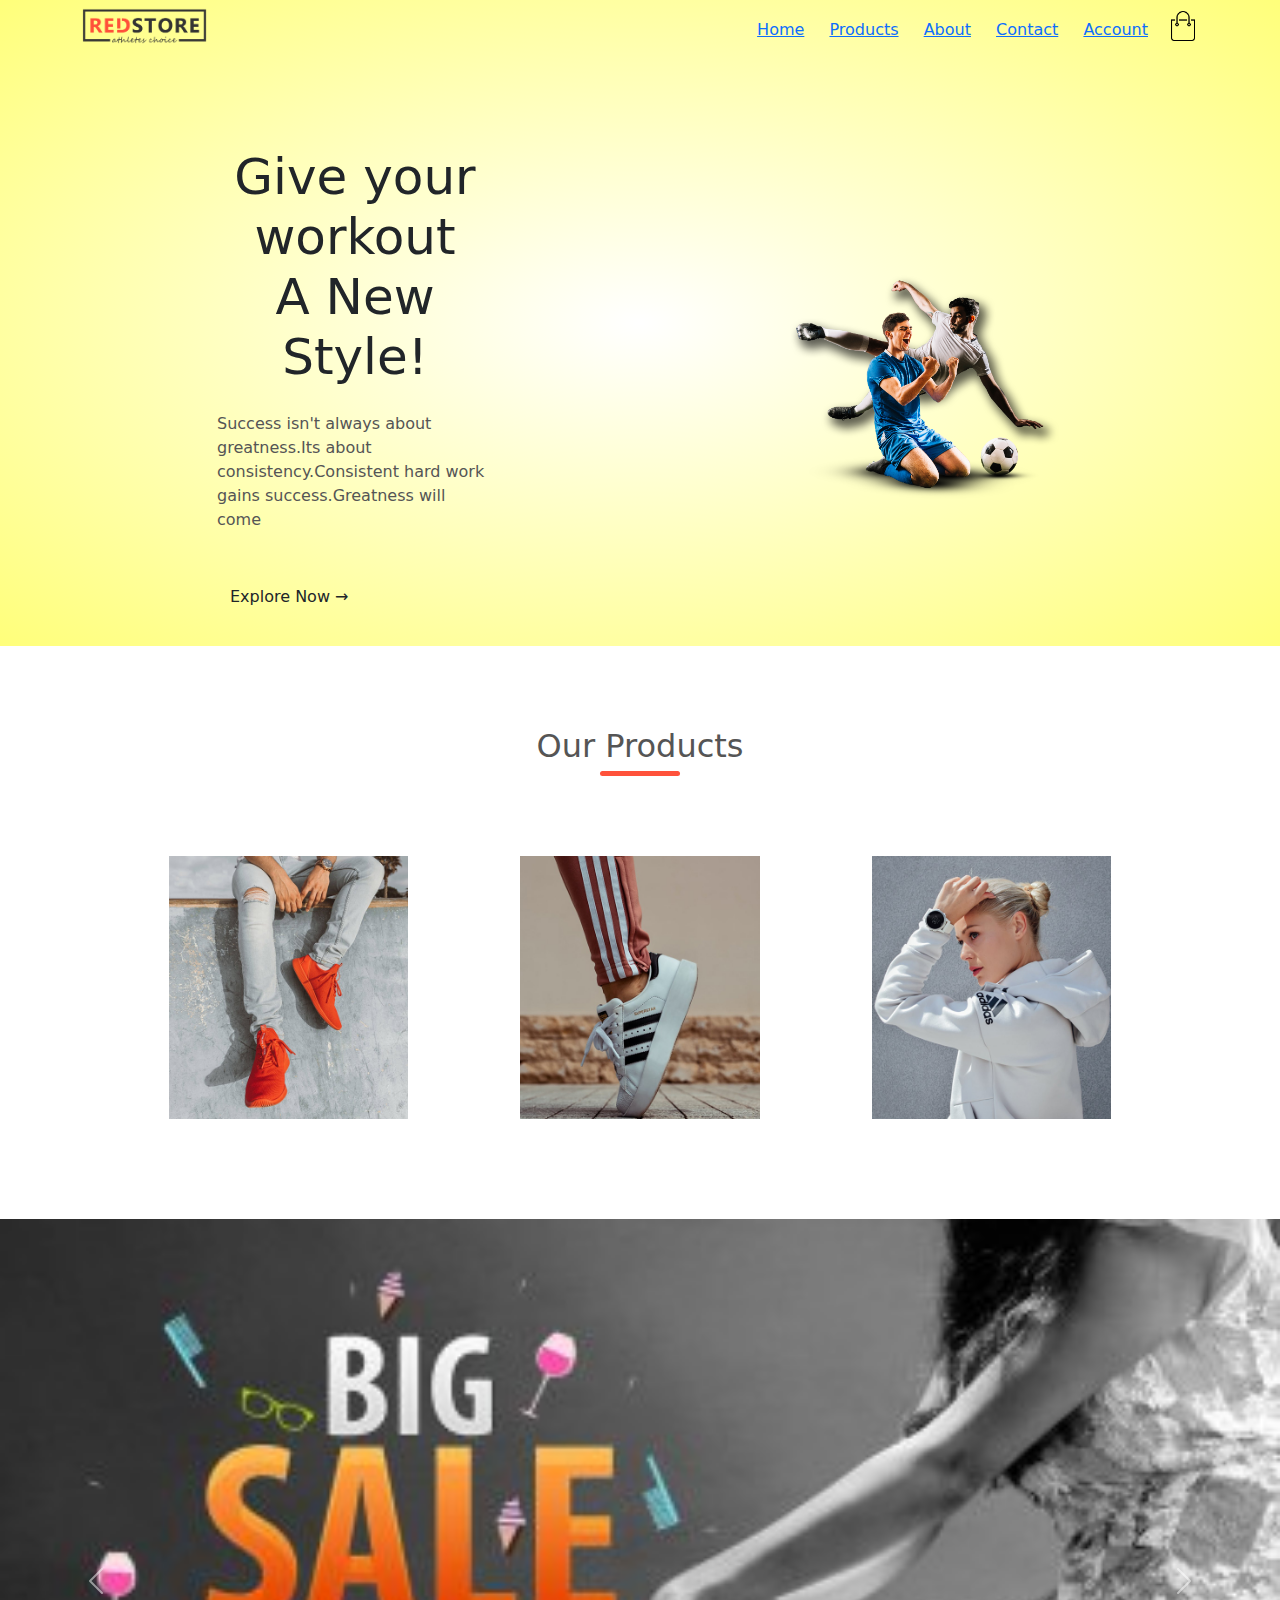
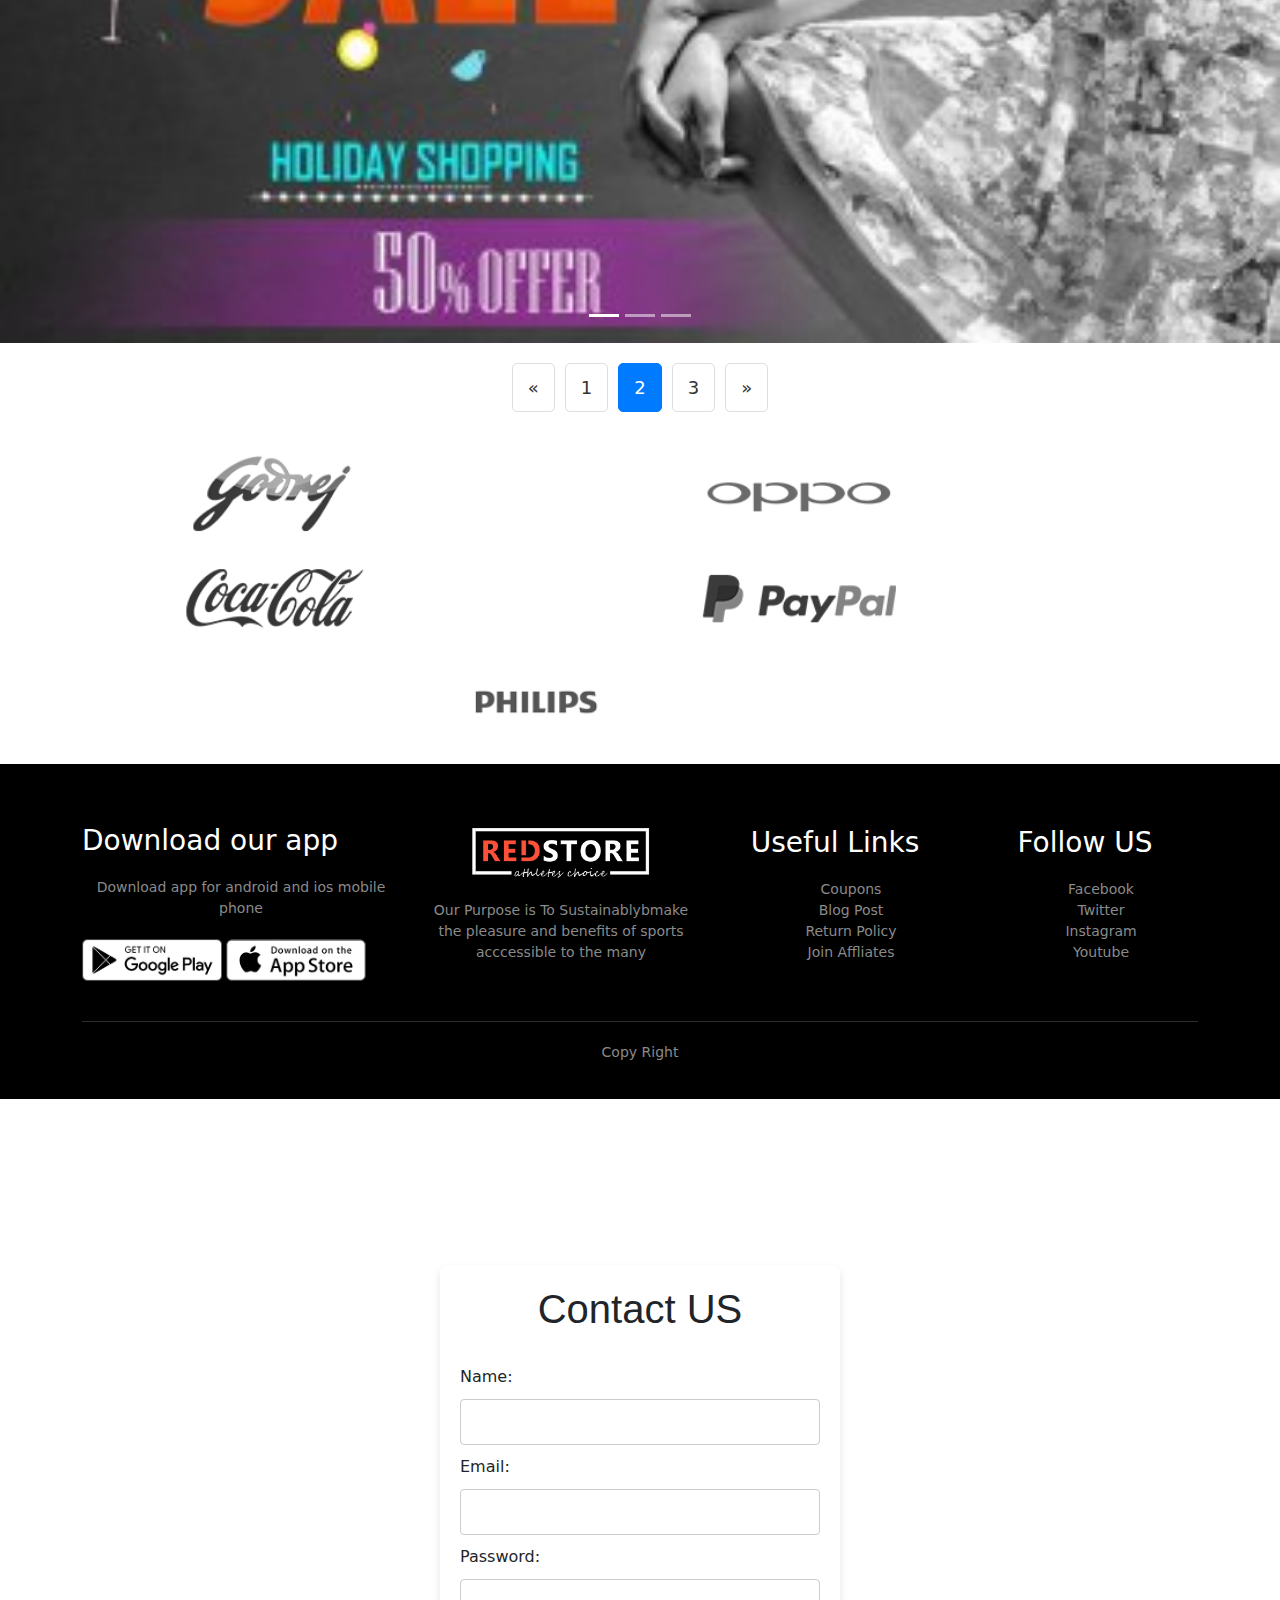
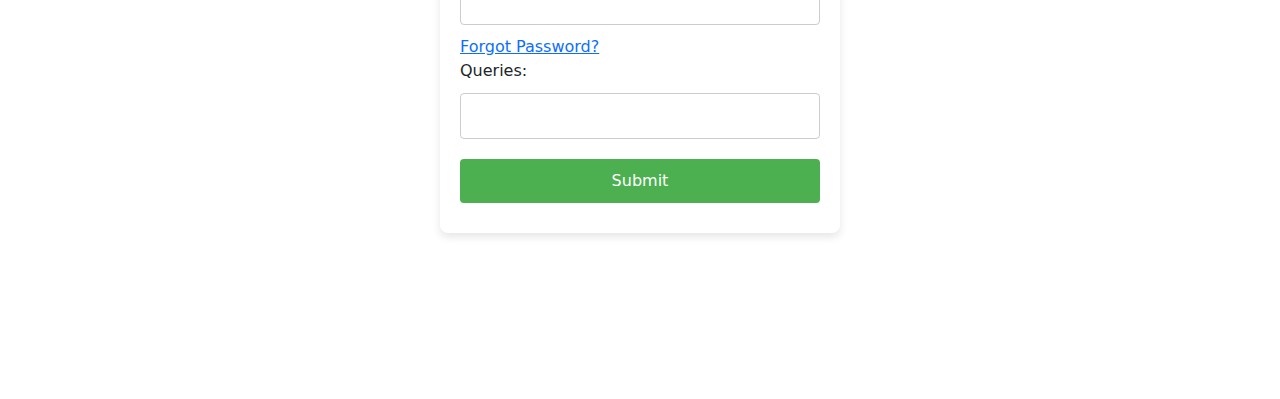
<file: index.html>
<html lang="en">
    <head>
        <meta charset="UTF-8">
        <meta name="viewport" content="width=device-width,initial-scale=1.0">
        <title>RedStore |Ecommerce Website Design</title>
        <link rel="stylesheet" href="style.css">
        <link href="https://fonts.googleapis.com/css2?family=Poppins:wght@300;400;500;600;700&display=swap" rel="stylesheet">
        <link rel="stylesheet" href="https://stackpath.bootstrapcdn.com/font-awesome/4.7.0/css/font-awesome.min.css">
        <!-- Bootstrap CSS -->
<link href="https://cdn.jsdelivr.net/npm/bootstrap@5.3.0-alpha1/dist/css/bootstrap.min.css" rel="stylesheet">

<!-- Bootstrap JS (for functionality) -->
<script src="https://cdn.jsdelivr.net/npm/bootstrap@5.3.0-alpha1/dist/js/bootstrap.bundle.min.js"></script>

    </head>
    <body>
        <div class="header">  
            <div class="container">
                 <div class="navbar">
                   <div class="logo">
                    <img src="images/logo.png" width="125">
            </div>
            <nav>
                <ul id="MenuItems">
                    <li><a href="">Home</a></li>
                    <li><a href="product.html">Products</a></li>
                    <li><a href="">About</a></li>
                    <li><a href="">Contact</a></li>
                    <li><a href="account.html">Account</a></li>
                 </ul>
            </nav>
            <img src="images/cart.png" width="30px" height="30px">
            <img src="images/menu.png" class="menu-icon" onclick="menutoggle()">

        </div>
       
        <div class="row">
            <div class="col-2">
                <h1>Give your workout<br> A New Style!</h1>
                <p>Success isn't always about greatness.Its about consistency.Consistent hard work gains success.Greatness will come </p>
                <a href=""class="btn">Explore Now  &#8594;</a>
            </div>
            <div class="col-2">
                <img src="images/image1.png" alt="">

            </div>
        </div>
        </div></div>
    <div class="categories">
        <div class="small-container">
            <h2 class="title">Our Products</h2>
            <div class="row">
            <div class="col-3">
                <img src="images/category-1.jpg">
            </div>
            <div class="col-3">
                <img src="images/category-2.jpg">
            </div>
            <div class="col-3">
                <img src="images/category-3.jpg">
            </div>
        </div></div>
        
    </div>
    <div id="carouselExampleIndicators" class="carousel slide" data-bs-ride="carousel">
        <div class="carousel-indicators">
          <button type="button" data-bs-target="#carouselExampleIndicators" data-bs-slide-to="0" class="active" aria-current="true" aria-label="Slide 1"></button>
          <button type="button" data-bs-target="#carouselExampleIndicators" data-bs-slide-to="1" aria-label="Slide 2"></button>
          <button type="button" data-bs-target="#carouselExampleIndicators" data-bs-slide-to="2" aria-label="Slide 3"></button>
        </div>
        <div class="carousel-inner">
          <div class="carousel-item active">
            <img src="images/carousel1.jpg" class="d-block w-100" alt="...">
          </div>
          <div class="carousel-item">
            <img src="images/carousel2.jpg" class="d-block w-100" alt="...">
          </div>
          <div class="carousel-item">
            <img src="images/carousel3.jpg" class="d-block w-100" alt="...">
          </div>
        </div>
        <button class="carousel-control-prev" type="button" data-bs-target="#carouselExampleIndicators" data-bs-slide="prev">
          <span class="carousel-control-prev-icon" aria-hidden="true"></span>
          <span class="visually-hidden">Previous</span>
        </button>
        <button class="carousel-control-next" type="button" data-bs-target="#carouselExampleIndicators" data-bs-slide="next">
          <span class="carousel-control-next-icon" aria-hidden="true"></span>
          <span class="visually-hidden">Next</span>
        </button>
      </div>
      
    <div class="pagination">
        <a href="">&laquo;</a>
        <a href="feature.html">1</a>
        <a class="active" href="latest.html">2</a>
        <a href="exclusive.html">3</a>
        
        <a href="#">&raquo;</a>
      </div>
      
        <!-------featured products----->
        
             <!----------------Latest products----------->
             
            <!------Exclusive products -->
           
        
        <!--brands-->
       
            <div class="brands">
                <div class="small-container">
                    <div class="row">
                        <div class="col-5">
                            <img src="images/logo-godrej.png">
                        </div>
                        <div class="col-5">
                            <img src="images/logo-oppo.png">
                        </div>
                        <div class="col-5">
                            <img src="images/logo-coca-cola.png">
                        </div>
                        <div class="col-5">
                            <img src="images/logo-paypal.png">
                        </div>
                        <div class="col-5">
                            <img src="images/logo-philips.png">
                        </div>
                    </div>
                </div>
            </div>


      <!----footer -->
      <div class="footer">
        <div class="container">
            <div class="row">
                <div class="footer-col-1">
                    <h3>Download our app</h3>
                    <p>  Download app for android and ios mobile phone</p>
                    <div class="app-logo">
                        <img src="images/play-store.png">
                        <img src="images/app-store.png">
                    </div>
                </div>
                <div class="footer-col-2">
                    <img src="images/logo-white.png">
                    <p>Our Purpose is To Sustainablybmake the pleasure and benefits of sports acccessible to the many</p>
                </div>
                <div class="footer-col-3">
                    <h3>Useful Links</h3>
                    <ul>
                        <li>Coupons</li>
                        <li>Blog Post</li>
                        <li>Return Policy</li>
                        <li>Join Affliates</li></ul></div>
                    
                <div class="footer-col-4">
                    <h3>Follow US</h3>
                    <ul>
                        <li>Facebook</li>
                        <li>Twitter</li>
                        <li>Instagram</li>
                        <li>Youtube
                    </li>
                    </ul>
                </div>
                </div>
                <hr><p class="Copy Right"> Copy Right </p>
                </div>
                </div>
<!---js for toggle menu-->


<div class=" form-container">
    <form id="contactForm">

    <fieldset>
      <h1
        style="
          font-family: 'Trebuchet MS', 'Lucida Sans Unicode', 'Lucida Grande',
            'Lucida Sans', Arial, sans-serif;
        "
      >
        Contact US
      </h1>
       <br /> 
       Name:
       <input type="text" id="name" name="name" required/>
 
       Email:
       <input type="email" id="email" name="email" required/>
 
       Password:
       <input type="password" id="password" name="password" required/>
 
       <a href="https://myaccount.google.com/intro/security">Forgot Password?</a><br />
 
       Queries:
       <input type="text" id="queries" name="queries" required/>
 
       <input type="submit" value="Submit" class="login" />
    </fieldset>
    </form>
</div>
  <script>
    document.getElementById('contactForm').addEventListener('submit', function(event) {
      event.preventDefault(); // Prevent the form from submitting the traditional way
      
      // Get the form data
      const name = document.getElementById('name').value;
      const email = document.getElementById('email').value;
      const password = document.getElementById('password').value;
      const queries = document.getElementById('queries').value;

      // You can send the data to a server using AJAX, or just display it for now
      console.log("Name:", name);
      console.log("Email:", email);
      console.log("Password:", password);
      console.log("Queries:", queries);

      // Example: Show an alert (you can replace this with AJAX request)
      alert("Form Submitted Successfully! Name: " + name + ", Email: " + email);
      
      // Optionally, you can clear the form
      this.reset();
    });
  </script>
  <script>
    var MenuItems = document.getElementById("MenuItems");
    MenuItems.style.maxHeight="0px";
    function menutoggle(){
        if(MenuItems.style.maxHeight=="0px")
        {
            MenuItems.style.maxHeight="200px"
        }
        else{
            MenuItems.style.maxHeight="0px";

        }
    }

</script>


    </body>
    </html>
</file>
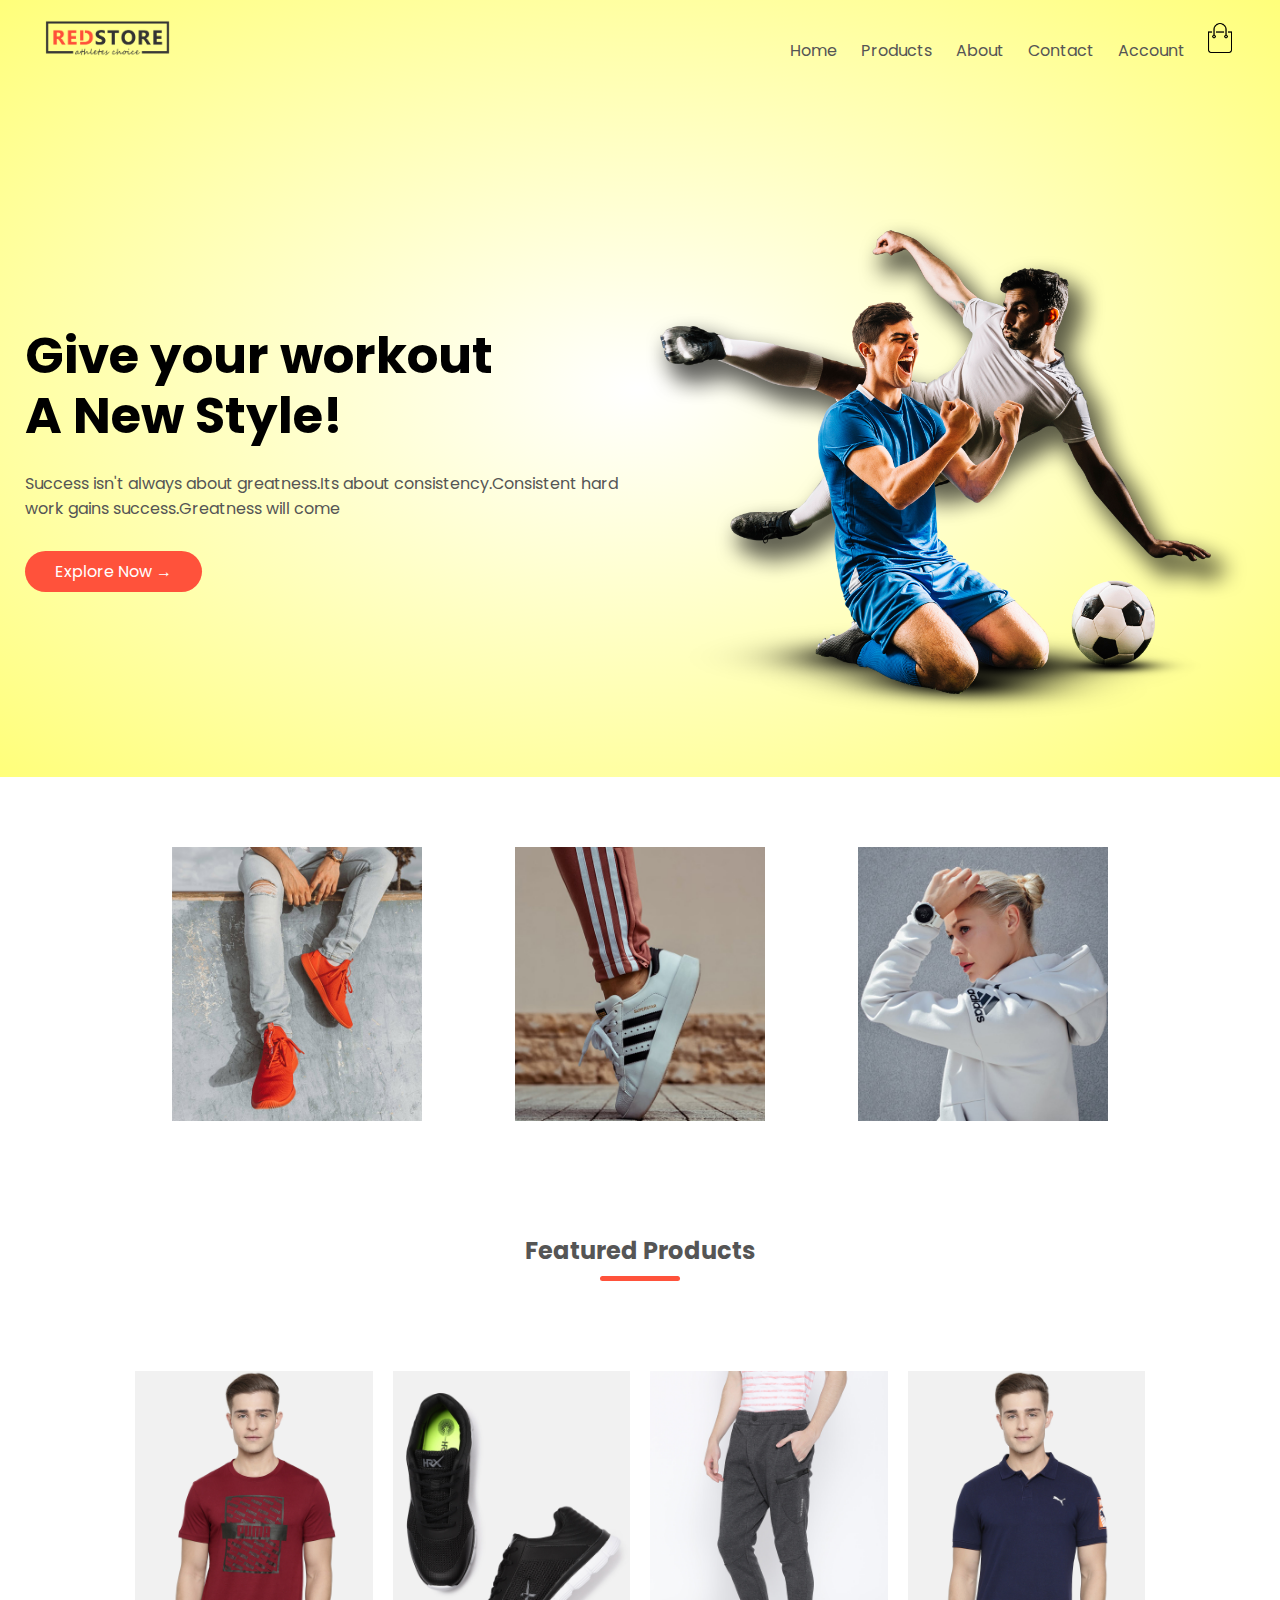
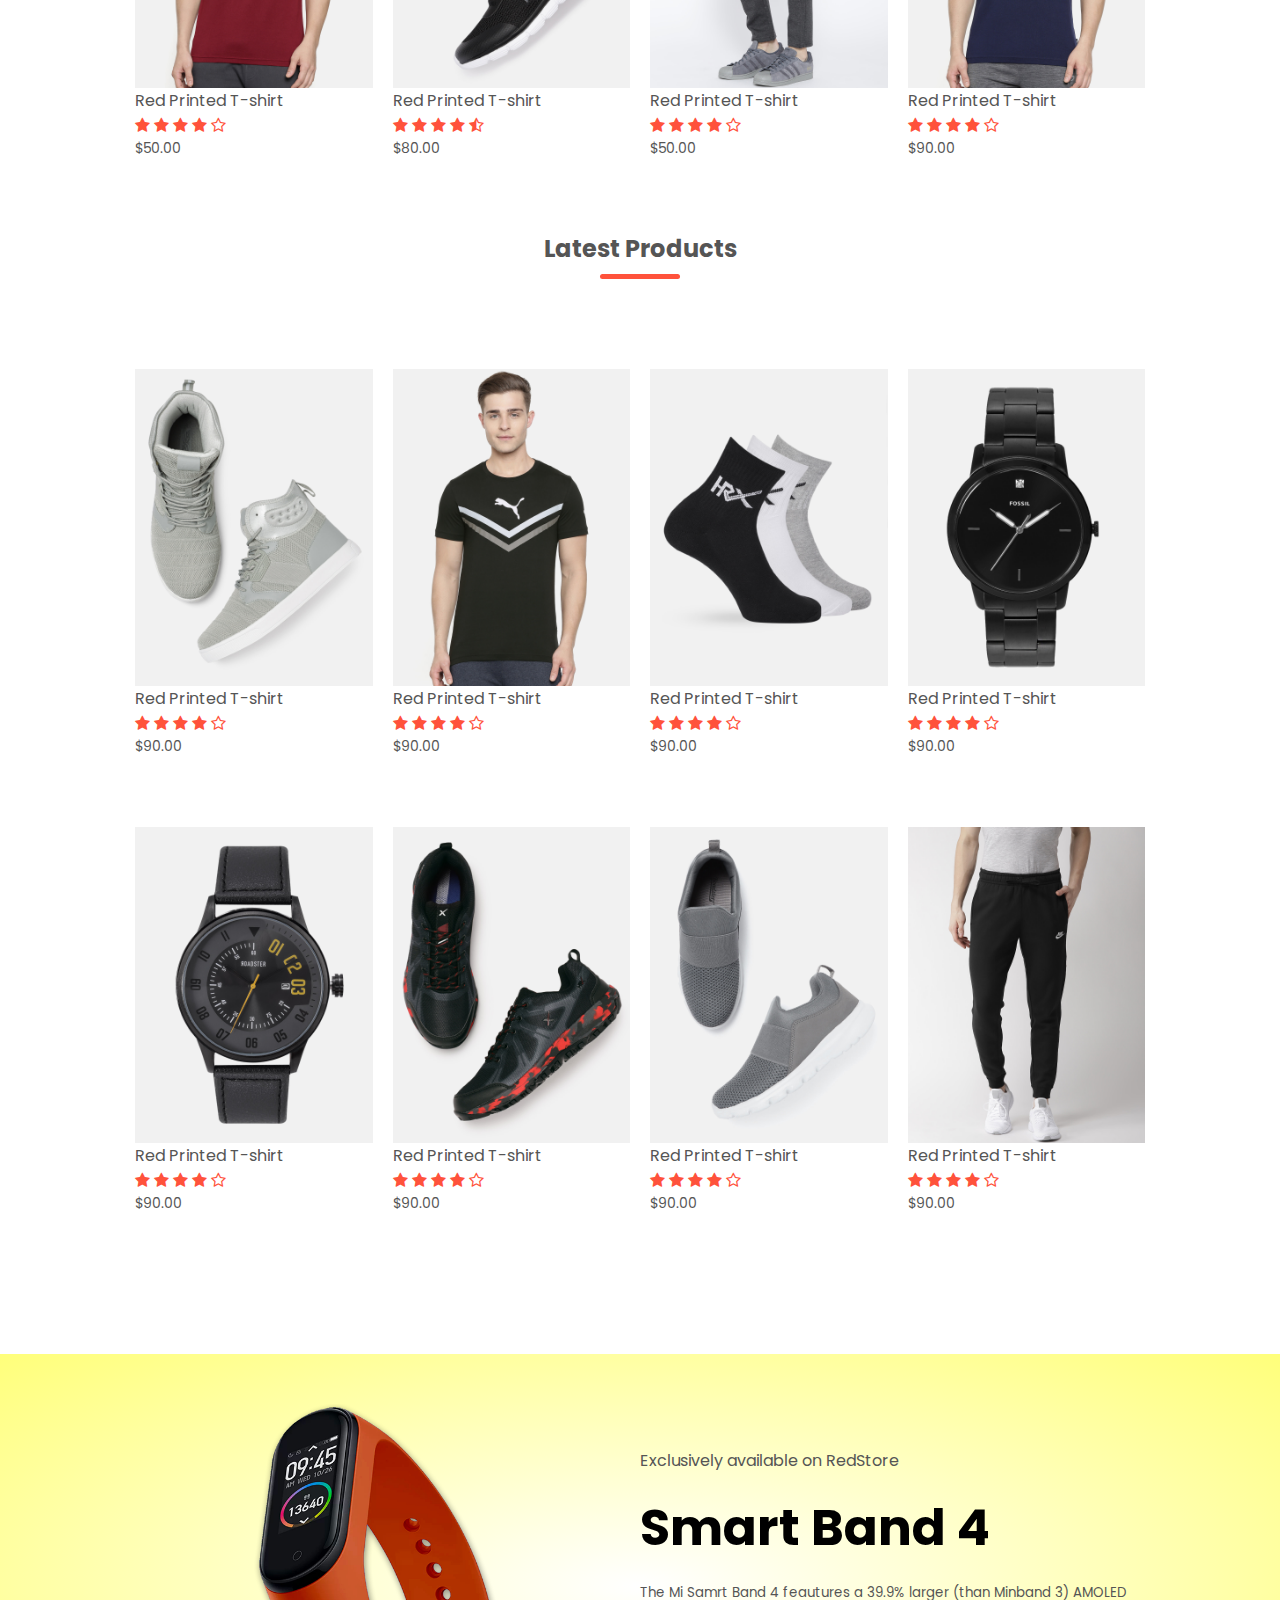
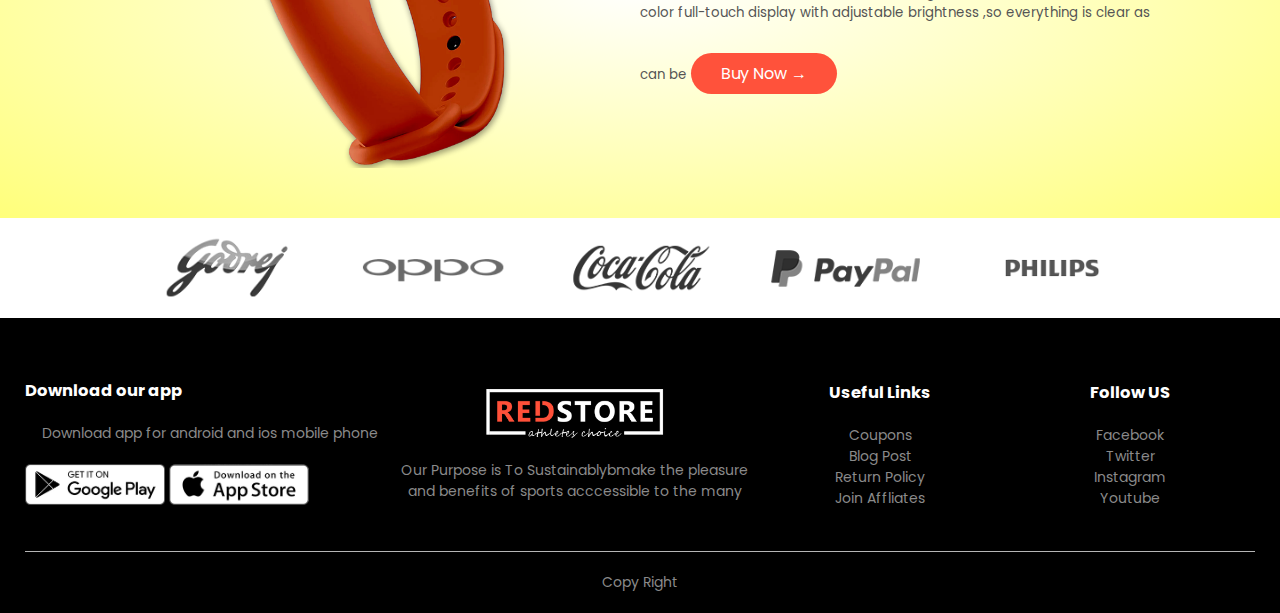
<file: tasks/index.html>
<html lang="en">
    <head>
        <meta charset="UTF-8">
        <meta name="viewport" content="width=device-width,initial-scale=1.0">
        <title>RedStore |Ecommerce Website Design</title>
        <link rel="stylesheet" href="style.css">
        <link href="https://fonts.googleapis.com/css2?family=Poppins:wght@300;400;500;600;700&display=swap" rel="stylesheet">
        <link rel="stylesheet" href="https://stackpath.bootstrapcdn.com/font-awesome/4.7.0/css/font-awesome.min.css">
    </head>
    <body>
        <div class="header">  
            <div class="container">
                 <div class="navbar">
                   <div class="logo">
                    <img src="./RedStore_Img/images/logo.png" width="125">
            </div>
            <nav>
                <ul id="MenuItems">
                    <li><a href="">Home</a></li>
                    <li><a href="">Products</a></li>
                    <li><a href="">About</a></li>
                    <li><a href="">Contact</a></li>
                    <li><a href="">Account</a></li>
                 </ul>
            </nav>
            <img src="./RedStore_Img/images/cart.png" width="30px" height="30px">
            <img src="./RedStore_Img/images/menu.png" class="menu-icon" onclick="menutoggle()">

        </div>
        <div class="row">
            <div class="col-2">
                <h1>Give your workout<br> A New Style!</h1>
                <p>Success isn't always about greatness.Its about consistency.Consistent hard work gains success.Greatness will come </p>
                <a href=""class="btn">Explore Now  &#8594;</a>
            </div>
            <div class="col-2">
                <img src="./RedStore_Img/images/image1.png" alt="">

            </div>
        </div>
        </div></div>
    <!-------featured categories----->
    <div class="categories">
        <div class="small-container">
            <div class="row">
            <div class="col-3">
                <img src="./RedStore_Img/images/category-1.jpg">
            </div>
            <div class="col-3">
                <img src="./RedStore_Img/images/category-2.jpg">
            </div>
            <div class="col-3">
                <img src="./RedStore_Img/images/category-3.jpg">
            </div>
        </div></div>
        
    </div>
        <!-------featured products----->
        <div class="small-container">
        <h2 class="title"> Featured Products</h2>
        <div class="row">
            <div class="col-4">
                <img src="./RedStore_Img/images/product-1.jpg">
                <h4>Red Printed T-shirt</h4>
                <div class="rating">
                    <i class="fa fa-star" aria-hidden="true"></i>
                    <i class="fa fa-star" aria-hidden="true"></i>
                    <i class="fa fa-star" aria-hidden="true"></i>
                    <i class="fa fa-star" aria-hidden="true"></i>
                    <i class="fa fa-star-o" aria-hidden="true"></i>
                </div>
                <p> $50.00</p>
             </div>
             <div class="col-4">
                <img src="./RedStore_Img/images/product-2.jpg">
                <h4>Red Printed T-shirt</h4>
                <div class="rating">
                    <i class="fa fa-star" aria-hidden="true"></i>
                    <i class="fa fa-star" aria-hidden="true"></i>
                    <i class="fa fa-star" aria-hidden="true"></i>
                    <i class="fa fa-star" aria-hidden="true"></i>
                    <i class="fa fa-star-half-o" aria-hidden="true"></i>
                </div>
                <p> $80.00</p>
             </div>
             <div class="col-4">
                <img src="./RedStore_Img/images/product-3.jpg">
                <h4>Red Printed T-shirt</h4>
                <div class="rating">
                    <i class="fa fa-star" aria-hidden="true"></i>
                    <i class="fa fa-star" aria-hidden="true"></i>
                    <i class="fa fa-star" aria-hidden="true"></i>
                    <i class="fa fa-star" aria-hidden="true"></i>
                    <i class="fa fa-star-o" aria-hidden="true"></i>
                </div>
                <p> $50.00</p>
             </div>
             <div class="col-4">
                <img src="./RedStore_Img/images/product-4.jpg">
                <h4>Red Printed T-shirt</h4>
                <div class="rating">
                    <i class="fa fa-star" aria-hidden="true"></i>
                    <i class="fa fa-star" aria-hidden="true"></i>
                    <i class="fa fa-star" aria-hidden="true"></i>
                    <i class="fa fa-star" aria-hidden="true"></i>
                    <i class="fa fa-star-o" aria-hidden="true"></i>
                </div>
                <p> $90.00</p>
             </div></div>
             <!----------------Latest products----------->
             <h2 class="title">Latest Products</h2>
             <div class="row">

             <div class="col-4">
                <img src="./RedStore_Img/images/product-5.jpg">
                <h4>Red Printed T-shirt</h4>
                <div class="rating">
                    <i class="fa fa-star" aria-hidden="true"></i>
                    <i class="fa fa-star" aria-hidden="true"></i>
                    <i class="fa fa-star" aria-hidden="true"></i>
                    <i class="fa fa-star" aria-hidden="true"></i>
                    <i class="fa fa-star-o" aria-hidden="true"></i>
                </div>
                <p> $90.00</p>
             </div>
             <div class="col-4">
                <img src="./RedStore_Img/images/product-6.jpg">
                <h4>Red Printed T-shirt</h4>
                <div class="rating">
                    <i class="fa fa-star" aria-hidden="true"></i>
                    <i class="fa fa-star" aria-hidden="true"></i>
                    <i class="fa fa-star" aria-hidden="true"></i>
                    <i class="fa fa-star" aria-hidden="true"></i>
                    <i class="fa fa-star-o" aria-hidden="true"></i>
                </div>
                <p> $90.00</p>
             </div>
             <div class="col-4">
                <img src="./RedStore_Img/images/product-7.jpg">
                <h4>Red Printed T-shirt</h4>
                <div class="rating">
                    <i class="fa fa-star" aria-hidden="true"></i>
                    <i class="fa fa-star" aria-hidden="true"></i>
                    <i class="fa fa-star" aria-hidden="true"></i>
                    <i class="fa fa-star" aria-hidden="true"></i>
                    <i class="fa fa-star-o" aria-hidden="true"></i>
                </div>
                <p> $90.00</p>
             </div>
             <div class="col-4">
                <img src="./RedStore_Img/images/product-8.jpg">
                <h4>Red Printed T-shirt</h4>
                <div class="rating">
                    <i class="fa fa-star" aria-hidden="true"></i>
                    <i class="fa fa-star" aria-hidden="true"></i>
                    <i class="fa fa-star" aria-hidden="true"></i>
                    <i class="fa fa-star" aria-hidden="true"></i>
                    <i class="fa fa-star-o" aria-hidden="true"></i>
                </div>
                <p> $90.00</p>
             </div>
             <div class="col-4">
                <img src="./RedStore_Img/images/product-9.jpg">
                <h4>Red Printed T-shirt</h4>
                <div class="rating">
                    <i class="fa fa-star" aria-hidden="true"></i>
                    <i class="fa fa-star" aria-hidden="true"></i>
                    <i class="fa fa-star" aria-hidden="true"></i>
                    <i class="fa fa-star" aria-hidden="true"></i>
                    <i class="fa fa-star-o" aria-hidden="true"></i>
                </div>
                <p> $90.00</p>
             </div>
             <div class="col-4">
                <img src="./RedStore_Img/images/product-10.jpg">
                <h4>Red Printed T-shirt</h4>
                <div class="rating">
                    <i class="fa fa-star" aria-hidden="true"></i>
                    <i class="fa fa-star" aria-hidden="true"></i>
                    <i class="fa fa-star" aria-hidden="true"></i>
                    <i class="fa fa-star" aria-hidden="true"></i>
                    <i class="fa fa-star-o" aria-hidden="true"></i>
                </div>
                <p> $90.00</p>
             </div>
             <div class="col-4">
                <img src="./RedStore_Img/images/product-11.jpg">
                <h4>Red Printed T-shirt</h4>
                <div class="rating">
                    <i class="fa fa-star" aria-hidden="true"></i>
                    <i class="fa fa-star" aria-hidden="true"></i>
                    <i class="fa fa-star" aria-hidden="true"></i>
                    <i class="fa fa-star" aria-hidden="true"></i>
                    <i class="fa fa-star-o" aria-hidden="true"></i>
                </div>
                <p> $90.00</p>
             </div>
             <div class="col-4">
                <img src="./RedStore_Img/images/product-12.jpg">
                <h4>Red Printed T-shirt</h4>
                <div class="rating">
                    <i class="fa fa-star" aria-hidden="true"></i>
                    <i class="fa fa-star" aria-hidden="true"></i>
                    <i class="fa fa-star" aria-hidden="true"></i>
                    <i class="fa fa-star" aria-hidden="true"></i>
                    <i class="fa fa-star-o" aria-hidden="true"></i>
                </div>
                <p> $90.00</p>
             </div>
            </div></div>
            <!------Exclusive products -->
            <div class="offer">
                <div class="small-container">
                    <div class="row">
                        <div class="col-2">
                            <img src="./RedStore_Img/images/exclusive.png" class="offer-img">
                            </div>
                            <div class="col-2"> <p> Exclusively available on RedStore</p>
                            <h1> Smart Band 4</h1>
                            <small>
                                The Mi Samrt Band 4 feautures a 39.9% larger (than Minband 3) AMOLED color full-touch display with adjustable brightness ,so everything is clear as can be
                            </small>
                            <a href="" class="btn">Buy Now &#8594;</a>
                        </div>
                           
                        </div>
                    </div>
                </div>
            <!-----testimonial -
            <div class="testimonial">
                <div class="small-container">
                    <div class="row">
                        <div class="col-3">
                            <i class="fa fa-quote-left"></i>

                            <p>Lorem Ipsum is simply dummy text of the printing and typesetting industry. Lorem Ipsum has been the industry's standard dummy text ever </p>
                            <div class="rating">
                            <i class="fa fa-star" aria-hidden="true"></i>
                            <i class="fa fa-star" aria-hidden="true"></i>
                            <i class="fa fa-star" aria-hidden="true"></i>
                            <i class="fa fa-star" aria-hidden="true"></i>
                            <i class="fa fa-star-o" aria-hidden="true"></i></div>
                            
                        </div>
                        <img src="./RedStore_Img/images/user-1.png" >
                        <h3>Sean Parker</h3>
                    </div>
                </div>
            </div>--->

        <!--brands-->
            <div class="brands">
                <div class="small-container">
                    <div class="row">
                        <div class="col-5">
                            <img src="./RedStore_Img/images/logo-godrej.png">
                        </div>
                        <div class="col-5">
                            <img src="./RedStore_Img/images/logo-oppo.png">
                        </div>
                        <div class="col-5">
                            <img src="./RedStore_Img/images/logo-coca-cola.png">
                        </div>
                        <div class="col-5">
                            <img src="./RedStore_Img/images/logo-paypal.png">
                        </div>
                        <div class="col-5">
                            <img src="./RedStore_Img/images/logo-philips.png">
                        </div>
                    </div>
                </div>
            </div>


      <!----footer -->
      <div class="footer">
        <div class="container">
            <div class="row">
                <div class="footer-col-1">
                    <h3>Download our app</h3>
                    <p>  Download app for android and ios mobile phone</p>
                    <div class="app-logo">
                        <img src="./RedStore_Img/images/play-store.png">
                        <img src="./RedStore_Img/images/app-store.png">
                    </div>
                </div>
                <div class="footer-col-2">
                    <img src="./RedStore_Img/images/logo-white.png">
                    <p>Our Purpose is To Sustainablybmake the pleasure and benefits of sports acccessible to the many</p>
                </div>
                <div class="footer-col-3">
                    <h3>Useful Links</h3>
                    <ul>
                        <li>Coupons</li>
                        <li>Blog Post</li>
                        <li>Return Policy</li>
                        <li>Join Affliates</li></ul></div>
                    
                <div class="footer-col-4">
                    <h3>Follow US</h3>
                    <ul>
                        <li>Facebook</li>
                        <li>Twitter</li>
                        <li>Instagram</li>
                        <li>Youtube
                    </li>
                    </ul>
                </div>
                </div>
                <hr><p class="Copy Right"> Copy Right </p>
                </div>
                </div>
<!---js for toggle menu-->
<script>
    var MenuItems = document.getElementById("MenuItems");
    MenuItems.style.maxHeight="0px";
    function menutoggle(){
        if(MenuItems.style.maxHeight=="0px")
        {
            MenuItems.style.maxHeight="200px"
        }
        else{
            MenuItems.style.maxHeight="0px";

        }
    }

</script>

    </body>
    </html>
</file>
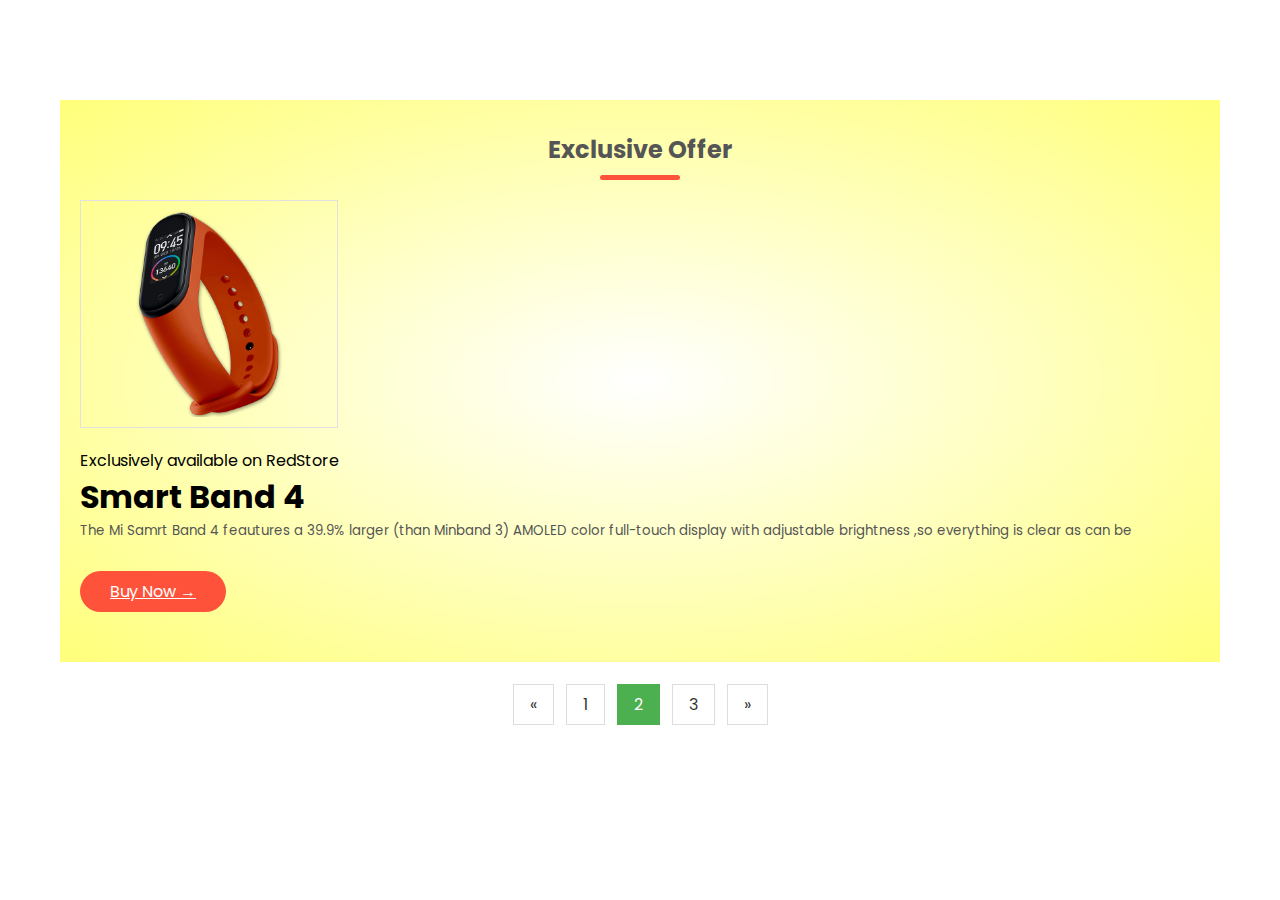
<file: exclusive.html>
<html>
    <head>
        <meta name="viewport" content="width=device-width,initial-scale=1.0">

        <link rel="stylesheet" href="style1.css"></head>
        <link href="https://fonts.googleapis.com/css2?family=Poppins:wght@300;400;500;600;700&display=swap" rel="stylesheet">
        <link rel="stylesheet" href="https://stackpath.bootstrapcdn.com/font-awesome/4.7.0/css/font-awesome.min.css">
        <body><div class="small-container">
            <div class="offer">
    <div class="small-container">
        <h2 class="title">Exclusive Offer</h2>
        <div class="row">
            <div class="col-4">
                <img src="images/exclusive.png" class="offer-img">
                </div>
                <div class="col-2"> <p> Exclusively available on RedStore</p>
                <h1> Smart Band 4</h1>
                <small>
                    The Mi Samrt Band 4 feautures a 39.9% larger (than Minband 3) AMOLED color full-touch display with adjustable brightness ,so everything is clear as can be
                </small>
                <a href="" class="btn">Buy Now &#8594;</a>
            </div>
               
            </div>
        </div>
    </div>
    </div></body>
    <div class="pagination d-flex justify-content-center">
        <a href="#">&laquo;</a>
        <a href="feature.html">1</a>
        <a class="active" href="latest.html">2</a>
        <a href="exclusive.html">3</a>
        <a href="#">&raquo;</a>
    </div>
    </html>
</file>
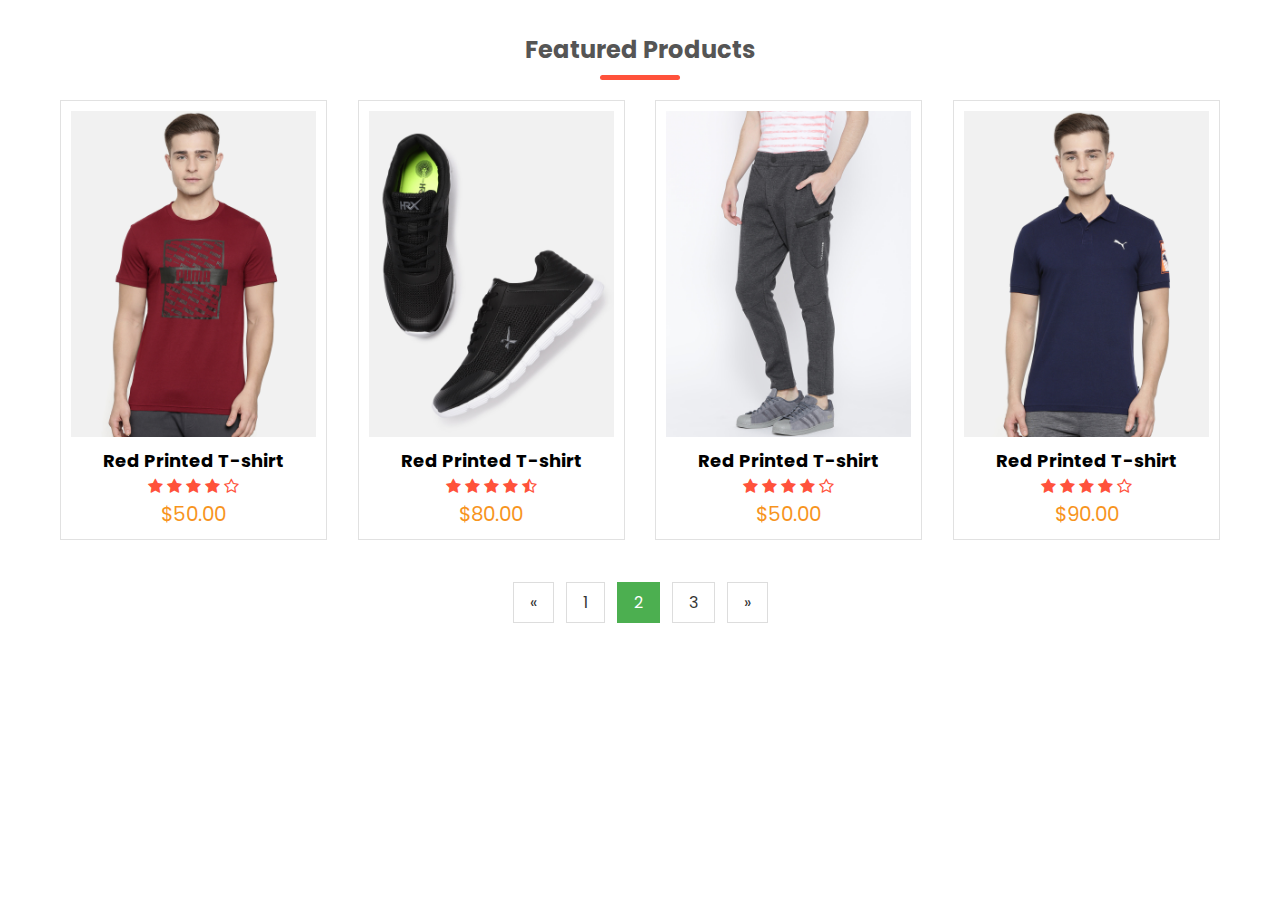
<file: feature.html>
<html>
    <head>
        <link rel="stylesheet" href="style1.css">
        <meta name="viewport" content="width=device-width,initial-scale=1.0">

        <link href="https://fonts.googleapis.com/css2?family=Poppins:wght@300;400;500;600;700&display=swap" rel="stylesheet">
        <link rel="stylesheet" href="https://stackpath.bootstrapcdn.com/font-awesome/4.7.0/css/font-awesome.min.css"></head>
        <body><div class="small-container">
    <h2 class="title"> Featured Products</h2>
    <div class="row">
        <div class="col-4">


            <img src="images/product-1.jpg">
            <h4>Red Printed T-shirt</h4>
            <div class="rating">
                <i class="fa fa-star" aria-hidden="true"></i>
                <i class="fa fa-star" aria-hidden="true"></i>
                <i class="fa fa-star" aria-hidden="true"></i>
                <i class="fa fa-star" aria-hidden="true"></i>
                <i class="fa fa-star-o" aria-hidden="true"></i>
            </div>
            <p> $50.00</p>
         </div>
         <div class="col-4">
            <img src="images/product-2.jpg">
            <h4>Red Printed T-shirt</h4>
            <div class="rating">
                <i class="fa fa-star" aria-hidden="true"></i>
                <i class="fa fa-star" aria-hidden="true"></i>
                <i class="fa fa-star" aria-hidden="true"></i>
                <i class="fa fa-star" aria-hidden="true"></i>
                <i class="fa fa-star-half-o" aria-hidden="true"></i>
            </div>
            <p> $80.00</p>
         </div>
         <div class="col-4">
            <img src="images/product-3.jpg">
            <h4>Red Printed T-shirt</h4>
            <div class="rating">
                <i class="fa fa-star" aria-hidden="true"></i>
                <i class="fa fa-star" aria-hidden="true"></i>
                <i class="fa fa-star" aria-hidden="true"></i>
                <i class="fa fa-star" aria-hidden="true"></i>
                <i class="fa fa-star-o" aria-hidden="true"></i>
            </div>
            <p> $50.00</p>
         </div>
         <div class="col-4">
            <img src="images/product-4.jpg">
            <h4>Red Printed T-shirt</h4>
            <div class="rating">
                <i class="fa fa-star" aria-hidden="true"></i>
                <i class="fa fa-star" aria-hidden="true"></i>
                <i class="fa fa-star" aria-hidden="true"></i>
                <i class="fa fa-star" aria-hidden="true"></i>
                <i class="fa fa-star-o" aria-hidden="true"></i>
            </div>
            <p> $90.00</p>
         </div></div></div>  </body>
         <div class="pagination d-flex justify-content-center">
            <a href="#">&laquo;</a>
            <a href="feature.html">1</a>
            <a class="active" href="latest.html">2</a>
            <a href="exclusive.html">3</a>
            <a href="#">&raquo;</a>
        </div>

</html>
</file>
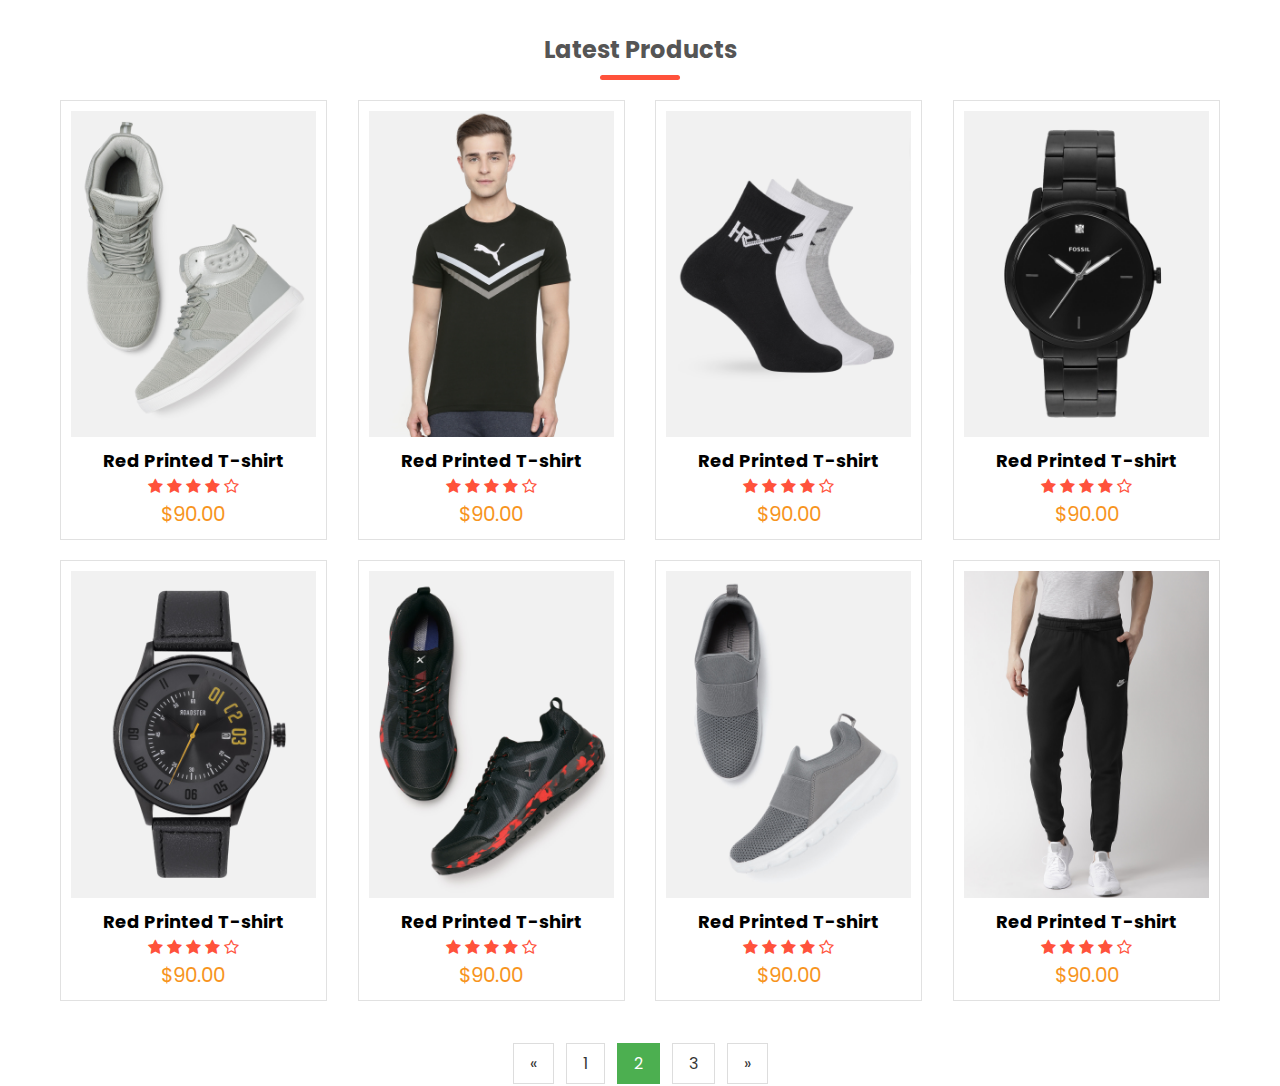
<file: latest.html>
<html>
    <head>
        <meta name="viewport" content="width=device-width,initial-scale=1.0">

        <link rel="stylesheet" href="style1.css"></head>
        <link href="https://fonts.googleapis.com/css2?family=Poppins:wght@300;400;500;600;700&display=swap" rel="stylesheet">
        <link rel="stylesheet" href="https://stackpath.bootstrapcdn.com/font-awesome/4.7.0/css/font-awesome.min.css">
        <body><div class="small-container">
<h2 class="title">Latest Products</h2>
<div class="row">

<div class="col-4">
   <img src="images/product-5.jpg">
   <h4>Red Printed T-shirt</h4>
   <div class="rating">
       <i class="fa fa-star" aria-hidden="true"></i>
       <i class="fa fa-star" aria-hidden="true"></i>
       <i class="fa fa-star" aria-hidden="true"></i>
       <i class="fa fa-star" aria-hidden="true"></i>
       <i class="fa fa-star-o" aria-hidden="true"></i>
   </div>
   <p> $90.00</p>
</div>
<div class="col-4">

   <img src="images/product-6.jpg">
   <h4>Red Printed T-shirt</h4>
   <div class="rating">
       <i class="fa fa-star" aria-hidden="true"></i>
       <i class="fa fa-star" aria-hidden="true"></i>
       <i class="fa fa-star" aria-hidden="true"></i>
       <i class="fa fa-star" aria-hidden="true"></i>
       <i class="fa fa-star-o" aria-hidden="true"></i>
   </div>
   <p> $90.00</p>
</div>
<div class="col-4">
    <img src="images/product-7.jpg">
   <h4>Red Printed T-shirt</h4>
   <div class="rating">
       <i class="fa fa-star" aria-hidden="true"></i>
       <i class="fa fa-star" aria-hidden="true"></i>
       <i class="fa fa-star" aria-hidden="true"></i>
       <i class="fa fa-star" aria-hidden="true"></i>
       <i class="fa fa-star-o" aria-hidden="true"></i>
   </div>
   <p> $90.00</p>
</div>
<div class="col-4">
    <img src="images/product-8.jpg">
   <h4>Red Printed T-shirt</h4>
   <div class="rating">
       <i class="fa fa-star" aria-hidden="true"></i>
       <i class="fa fa-star" aria-hidden="true"></i>
       <i class="fa fa-star" aria-hidden="true"></i>
       <i class="fa fa-star" aria-hidden="true"></i>
       <i class="fa fa-star-o" aria-hidden="true"></i>
   </div>
   <p> $90.00</p>
</div>
<div class="col-4">
    <img src="images/product-9.jpg">
   <h4>Red Printed T-shirt</h4>
   <div class="rating">
       <i class="fa fa-star" aria-hidden="true"></i>
       <i class="fa fa-star" aria-hidden="true"></i>
       <i class="fa fa-star" aria-hidden="true"></i>
       <i class="fa fa-star" aria-hidden="true"></i>
       <i class="fa fa-star-o" aria-hidden="true"></i>
   </div>
   <p> $90.00</p>
</div>
<div class="col-4">
    <img src="images/product-10.jpg">
   <h4>Red Printed T-shirt</h4>
   <div class="rating">
       <i class="fa fa-star" aria-hidden="true"></i>
       <i class="fa fa-star" aria-hidden="true"></i>
       <i class="fa fa-star" aria-hidden="true"></i>
       <i class="fa fa-star" aria-hidden="true"></i>
       <i class="fa fa-star-o" aria-hidden="true"></i>
   </div>
   <p> $90.00</p>
</div>
<div class="col-4">
    <img src="images/product-11.jpg">
   <h4>Red Printed T-shirt</h4>
   <div class="rating">
       <i class="fa fa-star" aria-hidden="true"></i>
       <i class="fa fa-star" aria-hidden="true"></i>
       <i class="fa fa-star" aria-hidden="true"></i>
       <i class="fa fa-star" aria-hidden="true"></i>
       <i class="fa fa-star-o" aria-hidden="true"></i>
   </div>
   <p> $90.00</p>
</div>
<div class="col-4">
    <img src="images/product-12.jpg">
   <h4>Red Printed T-shirt</h4>
   <div class="rating">
       <i class="fa fa-star" aria-hidden="true"></i>
       <i class="fa fa-star" aria-hidden="true"></i>
       <i class="fa fa-star" aria-hidden="true"></i>
       <i class="fa fa-star" aria-hidden="true"></i>
       <i class="fa fa-star-o" aria-hidden="true"></i>
   </div>
   <p> $90.00</p>
</div>
</div></div>
<div class="pagination d-flex justify-content-center">
    <a href="#">&laquo;</a>
    <a href="feature.html">1</a>
    <a class="active" href="latest.html">2</a>
    <a href="exclusive.html">3</a>
    <a href="#">&raquo;</a>
</div>
</html>
</file>
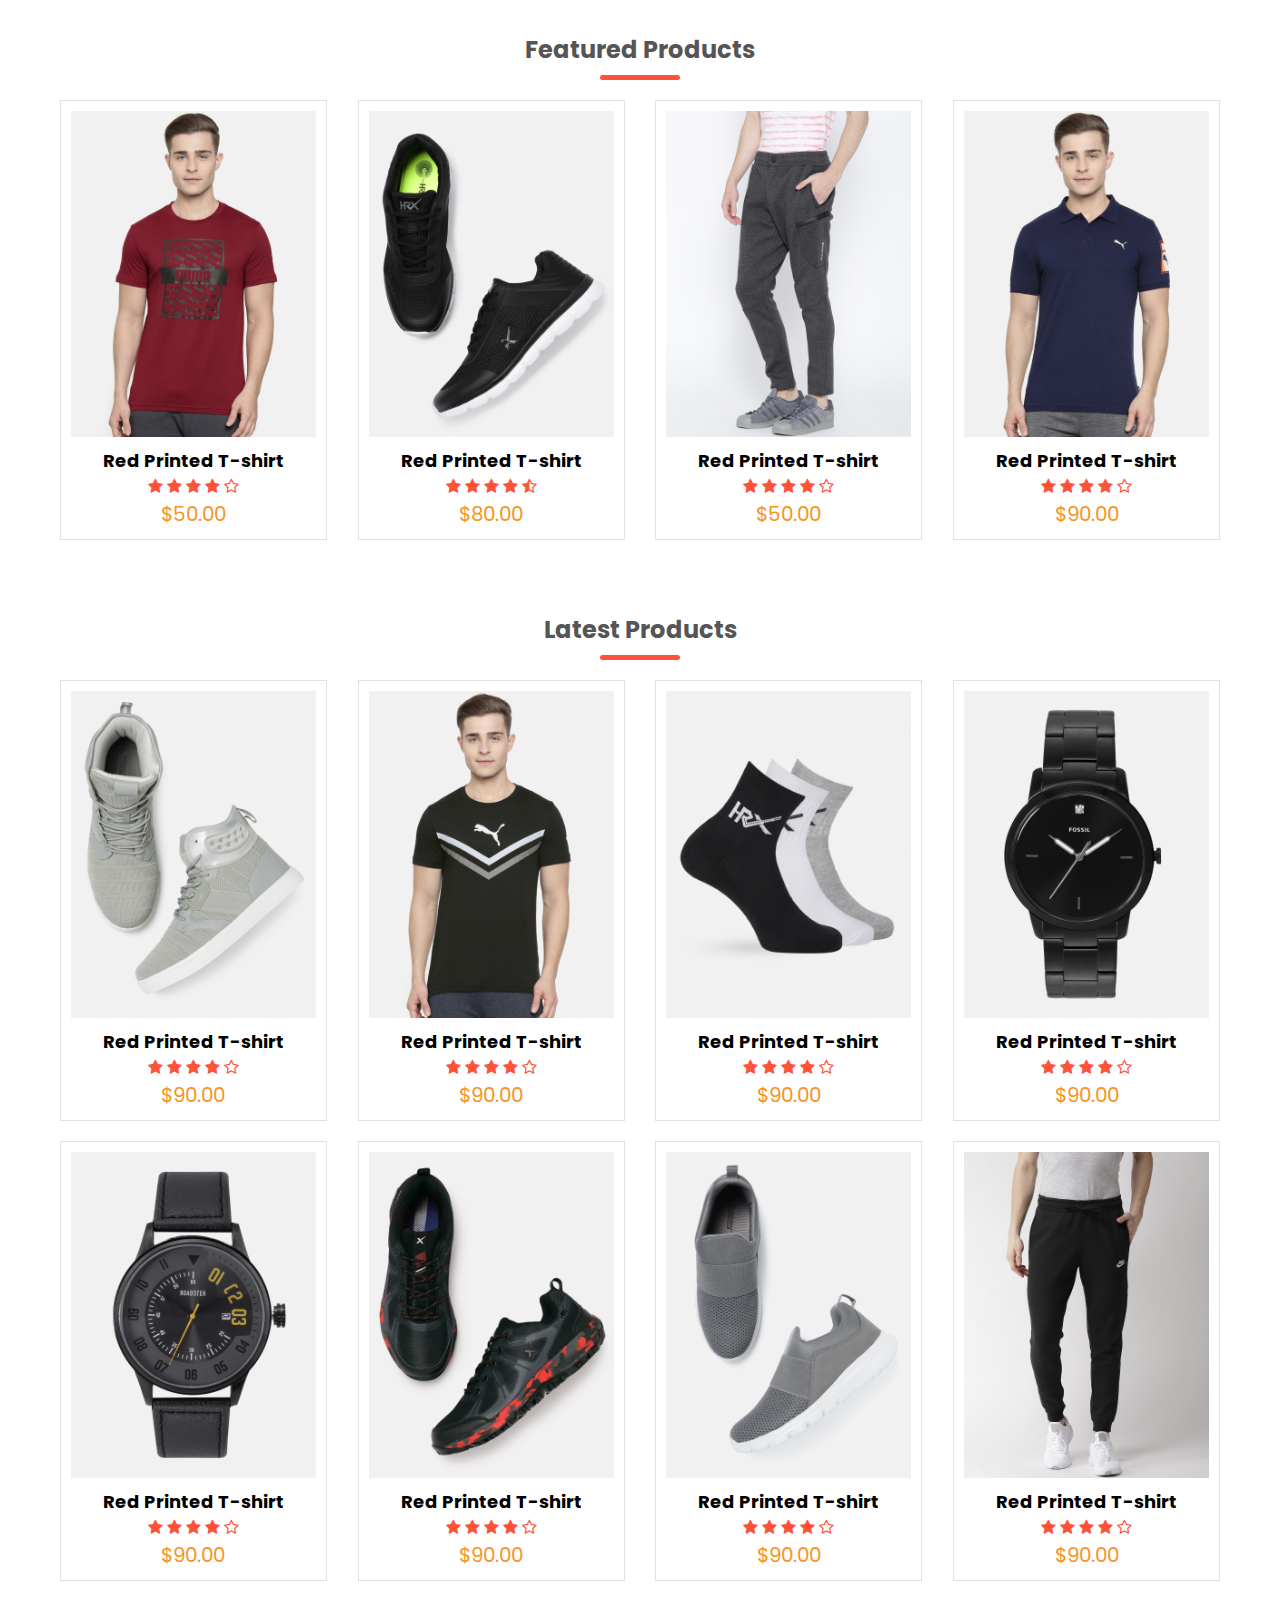
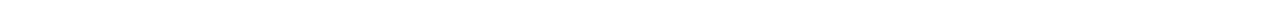
<file: product.html>
<html>
    <head>
        <link rel="stylesheet" href="style1.css">
        <meta name="viewport" content="width=device-width,initial-scale=1.0">

        <link href="https://fonts.googleapis.com/css2?family=Poppins:wght@300;400;500;600;700&display=swap" rel="stylesheet">
        <link rel="stylesheet" href="https://stackpath.bootstrapcdn.com/font-awesome/4.7.0/css/font-awesome.min.css"></head>
        <body><div class="small-container">
    <h2 class="title"> Featured Products</h2>
    <div class="row">
        <div class="col-4">


            <img src="images/product-1.jpg">
            <h4>Red Printed T-shirt</h4>
            <div class="rating">
                <i class="fa fa-star" aria-hidden="true"></i>
                <i class="fa fa-star" aria-hidden="true"></i>
                <i class="fa fa-star" aria-hidden="true"></i>
                <i class="fa fa-star" aria-hidden="true"></i>
                <i class="fa fa-star-o" aria-hidden="true"></i>
            </div>
            <p> $50.00</p>
         </div>
         <div class="col-4">
            <img src="images/product-2.jpg">
            <h4>Red Printed T-shirt</h4>
            <div class="rating">
                <i class="fa fa-star" aria-hidden="true"></i>
                <i class="fa fa-star" aria-hidden="true"></i>
                <i class="fa fa-star" aria-hidden="true"></i>
                <i class="fa fa-star" aria-hidden="true"></i>
                <i class="fa fa-star-half-o" aria-hidden="true"></i>
            </div>
            <p> $80.00</p>
         </div>
         <div class="col-4">
            <img src="images/product-3.jpg">
            <h4>Red Printed T-shirt</h4>
            <div class="rating">
                <i class="fa fa-star" aria-hidden="true"></i>
                <i class="fa fa-star" aria-hidden="true"></i>
                <i class="fa fa-star" aria-hidden="true"></i>
                <i class="fa fa-star" aria-hidden="true"></i>
                <i class="fa fa-star-o" aria-hidden="true"></i>
            </div>
            <p> $50.00</p>
         </div>
         <div class="col-4">
            <img src="images/product-4.jpg">
            <h4>Red Printed T-shirt</h4>
            <div class="rating">
                <i class="fa fa-star" aria-hidden="true"></i>
                <i class="fa fa-star" aria-hidden="true"></i>
                <i class="fa fa-star" aria-hidden="true"></i>
                <i class="fa fa-star" aria-hidden="true"></i>
                <i class="fa fa-star-o" aria-hidden="true"></i>
            </div>
            <p> $90.00</p>
         </div></div></div> 
        <div class="small-container">
            <h2 class="title">Latest Products</h2>
            <div class="row">
            
            <div class="col-4">
               <img src="images/product-5.jpg">
               <h4>Red Printed T-shirt</h4>
               <div class="rating">
                   <i class="fa fa-star" aria-hidden="true"></i>
                   <i class="fa fa-star" aria-hidden="true"></i>
                   <i class="fa fa-star" aria-hidden="true"></i>
                   <i class="fa fa-star" aria-hidden="true"></i>
                   <i class="fa fa-star-o" aria-hidden="true"></i>
               </div>
               <p> $90.00</p>
            </div>
            <div class="col-4">
            
               <img src="images/product-6.jpg">
               <h4>Red Printed T-shirt</h4>
               <div class="rating">
                   <i class="fa fa-star" aria-hidden="true"></i>
                   <i class="fa fa-star" aria-hidden="true"></i>
                   <i class="fa fa-star" aria-hidden="true"></i>
                   <i class="fa fa-star" aria-hidden="true"></i>
                   <i class="fa fa-star-o" aria-hidden="true"></i>
               </div>
               <p> $90.00</p>
            </div>
            <div class="col-4">
                <img src="images/product-7.jpg">
               <h4>Red Printed T-shirt</h4>
               <div class="rating">
                   <i class="fa fa-star" aria-hidden="true"></i>
                   <i class="fa fa-star" aria-hidden="true"></i>
                   <i class="fa fa-star" aria-hidden="true"></i>
                   <i class="fa fa-star" aria-hidden="true"></i>
                   <i class="fa fa-star-o" aria-hidden="true"></i>
               </div>
               <p> $90.00</p>
            </div>
            <div class="col-4">
                <img src="images/product-8.jpg">
               <h4>Red Printed T-shirt</h4>
               <div class="rating">
                   <i class="fa fa-star" aria-hidden="true"></i>
                   <i class="fa fa-star" aria-hidden="true"></i>
                   <i class="fa fa-star" aria-hidden="true"></i>
                   <i class="fa fa-star" aria-hidden="true"></i>
                   <i class="fa fa-star-o" aria-hidden="true"></i>
               </div>
               <p> $90.00</p>
            </div>
            <div class="col-4">
                <img src="images/product-9.jpg">
               <h4>Red Printed T-shirt</h4>
               <div class="rating">
                   <i class="fa fa-star" aria-hidden="true"></i>
                   <i class="fa fa-star" aria-hidden="true"></i>
                   <i class="fa fa-star" aria-hidden="true"></i>
                   <i class="fa fa-star" aria-hidden="true"></i>
                   <i class="fa fa-star-o" aria-hidden="true"></i>
               </div>
               <p> $90.00</p>
            </div>
            <div class="col-4">
                <img src="images/product-10.jpg">
               <h4>Red Printed T-shirt</h4>
               <div class="rating">
                   <i class="fa fa-star" aria-hidden="true"></i>
                   <i class="fa fa-star" aria-hidden="true"></i>
                   <i class="fa fa-star" aria-hidden="true"></i>
                   <i class="fa fa-star" aria-hidden="true"></i>
                   <i class="fa fa-star-o" aria-hidden="true"></i>
               </div>
               <p> $90.00</p>
            </div>
            <div class="col-4">
                <img src="images/product-11.jpg">
               <h4>Red Printed T-shirt</h4>
               <div class="rating">
                   <i class="fa fa-star" aria-hidden="true"></i>
                   <i class="fa fa-star" aria-hidden="true"></i>
                   <i class="fa fa-star" aria-hidden="true"></i>
                   <i class="fa fa-star" aria-hidden="true"></i>
                   <i class="fa fa-star-o" aria-hidden="true"></i>
               </div>
               <p> $90.00</p>
            </div>
            <div class="col-4">
                <img src="images/product-12.jpg">
               <h4>Red Printed T-shirt</h4>
               <div class="rating">
                   <i class="fa fa-star" aria-hidden="true"></i>
                   <i class="fa fa-star" aria-hidden="true"></i>
                   <i class="fa fa-star" aria-hidden="true"></i>
                   <i class="fa fa-star" aria-hidden="true"></i>
                   <i class="fa fa-star-o" aria-hidden="true"></i>
               </div>
               <p> $90.00</p>
            </div>
            </div></div></body>

</html>
</file>
<file: style.css>
*{
    margin:0;
    padding :0;
    box-sizing:border-box;
}
body{
    font-family:'Poppins', sans-serif;
}
.navbar{
    display:flex;
    align-items: center;
    padding:20px;
}
nav{
    flex:1;
    text-align:right;
}
nav ul{
    display:inline-block;
    list-style-type:none;
}
nav ul li{
    display:inline-block;
    margin-right:20px;
}
a{
    text-decoration:none;
    color:#555;
}
p{
    color:#555;
}
.container{
    max-width: 1300px;
    margin: auto;
    padding-left:25px ;
    padding-right: 25px;

}
.row{
    display:flex;
    align-items:center;
    flex-wrap: wrap;
    justify-content: space-around;
}
.col-2{
    flex-basis: 50%;
    min-width:300px;
}
.col-2 img{
    max-width:100%;
    padding:50px 0;
}
.col-2 h1{
    font-size: 50px;
    line-height:60px;
    margin:25px 0;
}
.btn{
    display:inline-block;
    background:#ff523b;
    color:#fff;
    padding:8px 30px;
    margin:30px 0;
    border-radius: 30px;
    transition: background 0.5s;
}
.btn:hover{
    background:#563434;
}


/* Responsive Layout 
@media (max-width: 768px) {
    .col-2 {
        flex-basis: 100%; /* Stacks text and image vertically 
        text-align: center; /* Center-aligns the text 
    }
    
    .col-2 img {
        padding: 20px 0;
    }

    .col-2 h1 {
        font-size: 40px;
        line-height: 50px;
    }
    
    .btn {
        font-size: 18px;
    }
}

@media (max-width: 576px) {
    .col-2 h1 {
        font-size: 30px;
        line-height: 40px;
    }
    
    .col-2 p {
        font-size: 16px;
    }

    .btn {
        font-size: 16px;
        padding: 8px 16px;
    }
}*/


.header{
    background: radial-gradient(#fff,#ff6d);
}
.header .row{
    margin-top: 70px;
}
.categories{
    margin: 70px 0;
}
.col-3{
    flex-basis: 30px;
    min-width:250px ;
    margin-bottom:30px ;
}
.col-3 img{
    width:100%;

}
.small-container{
    max-width: 1080px;
    margin: auto;
    padding-left:25px ;
    padding-right: 25px;
}
.col-4{
    flex-basis: 25%;
    padding: 10px;
    min-width: 200px;
    margin-bottom: 50px;
    transition:transform 1s;
}
.col-4 img{
    width:auto;
    display: inline-block;
}
.title{
    text-align: center;
    margin:0 auto 80px ;
    position: relative;
    line-height: 60px;
    color:#555;
}
.title::after{
    content: '';
    background:#ff523b;
    width: 80px;
    height: 5px ;
    border-radius:5px ;
    position: absolute;
    bottom: 0;
    left: 50%;
    transform:translateX(-50%) ;

}
h4{
    color:#555;
    font-weight: normal;

}
.col-4 p{
    font-size: 14px;

}
.rating .fa{
    color:#ff523b;

}
.col-4:hover{
    transform: translateY(-10px);
}
/*offer*/
.offer{
    background: radial-gradient(#fff,#ff6d);
    margin-top: 80px;
    padding: 30px,0;

}
.col-2 .offer-img{
    padding: 50px;
}
small{
    color:#555;
}
/* brands*/
.brands{
    margin: 10px auto;
}
.col-5{
    width:60px;
}
.col-5 img{
    width:50%;
    cursor:pointer;
    filter:grayscale(100%);
}
.col-5 img:hover{
    filter:grayscale(0);

}
/*footer*/
.footer{
    background:#000;
    color: #8a8a8a;
    font-size: 14px;
    padding: 60px 0 20px;
}
.footer p{
    color:#8a8a8a;
}
.footer h3{
    color:#fff;
    margin-bottom: 20px;
}
.footer-col-1, .footer-col-2, .footer-col-3, .footer-col-4 {
    min-width: 250px;
    margin-bottom: 20px;
}
.footer-col-1{
    flex-basis: 30%;
}
.footer-col-2{
    flex:1;
    text-align: center;
}
.footer-col-2 img{
    width: 180px;
    margin-bottom: 20px;
}
.footer-col-3,.footer-col-4{
    flex-basis: 12%;
    text-align: center;
}
ul{

    list-style-type: none;
}
.app-logo{
    margin-top: 20px;
}
.app-logo img{
    width: 140px;
}
.footer hr{
    border:none;
    background: #b5b5b5;
    height: 1px;
    margin:20px 0;
}
.footer p{
    text-align: center;
}
.menu-icon{
    width:28px;
    margin-left: 20px;
    display: none;

}
/*media query for menu*/
@media only screen and (max-width:800px){
    nav ul{
        position: absolute;
        top:70px;
        left:0;
        background:#333;
        width:100%;
        overflow:hidden;
        transition: max-height 0.5s;
    }
    nav ul li{
        display:block;
        margin-right: 50px;
        margin-top: 10px;
        margin-bottom: 10px;
    }
    nav ul li a{
        color: #fff;
    }
    .menu-icon{
        display: block;
        cursor: pointer;
    }
}


   

.pagination {
    display: flex;
    justify-content: center;
    padding: 20px 0;
  }
  
  .pagination a {
    color: #333;
    padding: 10px 15px;
    margin: 0 5px;
    text-decoration: none;
    border: 1px solid #ddd;
    border-radius: 5px;
    transition: background-color 0.3s ease, color 0.3s ease, transform 0.2s ease;
    font-size: 18px;
  }
  
  .pagination a:hover {
    background-color: #007bff;
    color: white;
    transform: scale(1.1); /* Slight zoom effect */
  }
  
  .pagination a.active {
    background-color: #007bff;
    color: white;
    border: 1px solid #007bff;
  }
  
  .pagination a.prev, .pagination a.next {
    font-weight: bold;
    background-color: #f8f9fa;
  }
  
  .pagination a.prev:hover, .pagination a.next:hover {
    background-color: #0056b3;
    color: white;
    transform: scale(1.1);
  }
  
.carousel-item img {
    height: fill; /* Adjust the height of the images */
    object-fit:fill; /* Ensure the image covers the entire space */

  }
  /* Base carousel layout */
.carousel {
    position: relative;
    width: 100%;
    overflow: hidden;
    max-height: 90%;
}

.carousel-inner {
    display: flex;
    transition: transform 0.5s ease-in-out;
    width: 200%; /* Assuming 3 slides */
}

/*.carousel-item {
    flex: 1 0 100%; /* Full width of each slide 
}*/

.carousel img {
    width: auto;
    height: auto; /* Make the image responsive */
}

/* Previous/Next controls */
.prev, .next {
    position: absolute;
    top: 50%;
    transform: translateY(-50%);
    cursor: pointer;
    font-size: 18px;
    padding: 16px;
    background-color: rgba(0,0,0,0.5);
    color: white;
    border-radius: 50%;
}

.prev { left: 10px; }
.next { right: 10px; }

/* Responsive layout for different screen sizes */
@media (max-width: 768px) {
    /*.carousel-item {
        flex: 1 0 100%; /* Each item takes full width on tablets 
    }*/

    .prev, .next {
        font-size: 14px;
        padding: 10px;
    }
}

/*@media (max-width: 576px) {
    .carousel-item {
        flex: 1 0 100%; /* Each item takes full width on small mobile devices 
    }

    .prev, .next {
        font-size: 12px;
        padding: 8px;
    }
}*/

  
.pagination a:hover:not(.active) {
    background-color: #ddd;}
/*media  qeury for less than 600 screen size
@media only screen and (max-width:600px){
    .row{
        text-align:center;
    }
    .col-2, .col-3,.col-4{
        flex-basis: 50%;
    }
}*/
@media (max-width: 768px) {
    .col-4 {
        width: 25%; /* Show 2 products per row */
    }
    .col-2, .col-3,.col-4{
        flex-basis: 50%;
    }
}
img {
    max-width: 100%;
    height: 100%;
    display: inline-block;
}
.row{
    display: inline-block;
}

/* For mobile screens 
@media (max-width: 576px) {
    .col-4 {
        width: 100%; /* Show 1 product per row 
    }
}
@media (max-width: 768px) {
    h4 {
        font-size: 18px;
    }
    p {
        font-size: 14px;
    }
}*/
 /*@media (max-width: 768px) {
    .col-2, .col-3, .col-4 {
        flex-basis: 50%; /* Show 2 products per ro
    

    h4 {
        font-size: 18px;
    }

    p {
        font-size: 14px;
    }
}}*/
    @media (min-width: 600px) {
        .col-4 {
            flex-basis: 18%; /* Show more products per row on very large screens */
        }
    }


   /* @media (max-width: 600px) {
        .row {
            text-align: center;
        }
        .col-2, .col-3, .col-4 {
            flex-basis: 50%; /* Override to 2 products per row 
        }
    }*/
    
/* For mobile screens 576px and below 
@media (max-width: 576px) {
    .col-2, .col-3, .col-4 {
        flex-basis: 100%; /* Show 1 product per row 
    }
}*/

/* For very small screens (below 600px) */

/*body {
    background-color: azure;
    background-repeat: no-repeat;
    background-size: cover;
    background-attachment: fixed;
    font-family: "DM Serif Display", serif;

  }
  fieldset {
    width: auto;
    height: auto;
   background-color:#8a8a8a;
    color: white;
    max-width: 400px;
  }
  input {
    border-color: rgb(46, 95, 168);
    border-style: solid;
    border-width: 3;
    padding: 20 90 20 70;
    margin: 25px 0;
    border-radius: 45px;
    background-color: black;
    color: white;
    text-align: center;
    font-size: larger;
    margin-bottom: 10px 0;

    transition:background 1s;
  }
  input:hover{
    background:rgb(46, 95, 168)
  }
  
  a:hover{
      color:rgb(219, 157, 157);

  }
  a:visited{
      color:rgb(73, 200, 231);
  }
  a:active{
      color:seagreen
  }
  .login{
    border-color:green;
    border-radius:40px; 
    padding:30 10 30 10;
  }
  .login:hover{
    background: green;
  }
  fieldset h1{
    color: #000;
    margin-top: 50px;
    margin-bottom: 20px;
  }
  body {
    font-family: 'Trebuchet MS', 'Lucida Sans Unicode', 'Lucida Grande', 'Lucida Sans', Arial, sans-serif;
    margin: 0;
    padding: 0;
    display: flex;
    justify-content: center;
    align-items: center;
    height: 100vh;
    background-color: #f4f4f4;
  }*/
  .form-container {
    display: flex;
    justify-content: center;
    align-items: center;
    height: 100vh; /* Makes the form centered vertically */
}
  form {
    background-color: #fff;
    padding: 20px;
    border-radius: 8px;
    box-shadow: 0 4px 8px rgba(0, 0, 0, 0.1);
    max-width: 400px;
    width: 100%;
    display: flex;
    flex-direction: column;
  }

  h1 {
    text-align: center;
    margin-bottom: 20px;
  }

  input[type="text"],
  input[type="email"],
  input[type="password"],
  input[type="submit"] {
    width: 100%;
    padding: 10px;
    margin: 10px 0;
    border: 1px solid #ccc;
    border-radius: 4px;
  }

  input[type="submit"] {
    background-color: #4CAF50;
    color: white;
    border: none;
    cursor: pointer;
  }

  input[type="submit"]:hover {
    background-color: #45a049;
  }

  a {
    text-decoration: none;
    color: #007BFF;
    margin: 10px 0;
  }

  a:hover {
    text-decoration: underline;
  }

  @media (max-width: 600px) {
    form {
      max-width: 100%;
      padding: 15px;
    }

    h1 {
      font-size: 1.5em;
    }

    input[type="text"],
    input[type="email"],
    input[type="password"],
    input[type="submit"] {
      font-size: 1em;
      padding: 8px;
    }
  }
</file>
<file: tasks/style.css>
*{
    margin:0;
    padding :0;
    box-sizing:border-box;
}
body{
    font-family:'Poppins', sans-serif;
}
.navbar{
    display:flex;
    align-items: center;
    padding:20px;
}
nav{
    flex:1;
    text-align:right;
}
nav ul{
    display:inline-block;
    list-style-type:none;
}
nav ul li{
    display:inline-block;
    margin-right:20px;
}
a{
    text-decoration:none;
    color:#555;
}
p{
    color:#555;
}
.container{
    max-width: 1300px;
    margin: auto;
    padding-left:25px ;
    padding-right: 25px;

}
.row{
    display:flex;
    align-items:center;
    flex-wrap: wrap;
    justify-content: space-around;
}
.col-2{
    flex-basis: 50%;
    min-width:300px;
}
.col-2 img{
    max-width:100%;
    padding:50px 0;
}
.col-2 h1{
    font-size: 50px;
    line-height:60px;
    margin:25px 0;
}
.btn{
    display:inline-block;
    background:#ff523b;
    color:#fff;
    padding:8px 30px;
    margin:30px 0;
    border-radius: 30px;
    transition: background 0.5s;
}
.btn:hover{
    background:#563434;
}
.header{
    background: radial-gradient(#fff,#ff6d);
}
.header .row{
    margin-top: 70px;
}
.categories{
    margin: 70px 0;
}
.col-3{
    flex-basis: 30px;
    min-width:250px ;
    margin-bottom:30px ;
}
.col-3 img{
    width:100%;

}
.small-container{
    max-width: 1080px;
    margin: auto;
    padding-left:25px ;
    padding-right: 25px;
}
.col-4{
    flex-basis: 25%;
    padding: 10px;
    min-width: 200px;
    margin-bottom: 50px;
    transition:transform 1s;
}
.col-4 img{
    width:100%;
}
.title{
    text-align: center;
    margin:0 auto 80px ;
    position: relative;
    line-height: 60px;
    color:#555;
}
.title::after{
    content: '';
    background:#ff523b;
    width: 80px;
    height: 5px ;
    border-radius:5px ;
    position: absolute;
    bottom: 0;
    left: 50%;
    transform:translateX(-50%) ;

}
h4{
    color:#555;
    font-weight: normal;

}
.col-4 p{
    font-size: 14px;

}
.rating .fa{
    color:#ff523b;

}
.col-4:hover{
    transform: translateY(-10px);
}
/*offer*/
.offer{
    background: radial-gradient(#fff,#ff6d);
    margin-top: 80px;
    padding: 30px,0;

}
.col-2 .offer-img{
    padding: 50px;
}
small{
    color:#555;
}
/* brands*/
.brands{
    margin: 10px auto;
}
.col-5{
    width:160px;
}
.col-5 img{
    width:100%;
    cursor:pointer;
    filter:grayscale(100%);
}
.col-5 img:hover{
    filter:grayscale(0);

}
/*footer*/
.footer{
    background:#000;
    color: #8a8a8a;
    font-size: 14px;
    padding: 60px 0 20px;
}
.footer p{
    color:#8a8a8a;
}
.footer h3{
    color:#fff;
    margin-bottom: 20px;
}
.footer-col-1, .footer-col-2, .footer-col-3, .footer-col-4 {
    min-width: 250px;
    margin-bottom: 20px;
}
.footer-col-1{
    flex-basis: 30%;
}
.footer-col-2{
    flex:1;
    text-align: center;
}
.footer-col-2 img{
    width: 180px;
    margin-bottom: 20px;
}
.footer-col-3,.footer-col-4{
    flex-basis: 12%;
    text-align: center;
}
ul{

    list-style-type: none;
}
.app-logo{
    margin-top: 20px;
}
.app-logo img{
    width: 140px;
}
.footer hr{
    border:none;
    background: #b5b5b5;
    height: 1px;
    margin:20px 0;
}
.footer p{
    text-align: center;
}
.menu-icon{
    width:28px;
    margin-left: 20px;
    display: none;

}
/*media query for menu*/
@media only screen and (max-width:800px){
    nav ul{
        position: absolute;
        top:70px;
        left:0;
        background:#333;
        width:100%;
        overflow:hidden;
        transition: max-height 0.5s;
    }
    nav ul li{
        display:block;
        margin-right: 50px;
        margin-top: 10px;
        margin-bottom: 10px;
    }
    nav ul li a{
        color: #fff;
    }
    .menu-icon{
        display: block;
        cursor: pointer;
    }
}
/*media  qeury for less than 600 screen size*/
@media only screen and (max-width:600px){
    .row{
        text-align:center;
    }
    .col-2, .col-3,.col-4{
        flex-basis: 100%;
    }
}
</file>
<file: style1.css>
/* General styling */
* {
    box-sizing: border-box;
    margin: 0;
    padding: 0;
    font-family: 'Poppins', sans-serif;
}

.small-container {
    max-width: 1200px;
    margin: auto;
    padding: 20px;
}

h2.title {
    text-align: center;
    margin-bottom: 20px;
}

.row {
    display: flex;
    flex-wrap: wrap;
    justify-content: space-between;
}
.title{
    text-align: center;
    margin:0 auto 80px ;
    position: relative;
    line-height: 60px;
    color:#555;
}
.title::after{
    content: '';
    background:#ff523b;
    width: 80px;
    height: 5px ;
    border-radius:5px ;
    position: absolute;
    bottom: 0;
    left: 50%;
    transform:translateX(-50%) ;

}
.btn{
    display:inline-block;
    background:#ff523b;
    color:#fff;
    padding:8px 30px;
    margin:30px 0;
    border-radius: 30px;
    transition: background 0.5s;
}
.btn:hover{
    background:#563434;
}
.container{
    max-width: 1300px;
    margin: auto;
    padding-left:25px ;
    padding-right: 25px;
    background-color: #555;
}
.offer{
    background: radial-gradient(#fff,#ff6d);
    margin-top: 80px;
    padding: 30px,0;
    flex-wrap: wrap;

}
.col-2 .offer-img{
    padding: 50px;
    align-items: center;
}
small{
    color:#555;
}

.col-4 {
    flex-basis: 23%; /* Adjusts for 4 items per row */
    margin-bottom: 20px;
    padding: 10px;
    border: 1px solid #e1e1e1;
    text-align: center;
}

.col-4 img {
    width: 100%;
    height: auto;
}

.col-4 h4 {
    font-size: 18px;
    margin-top: 10px;
}

.col-4 p {
    font-size: 20px;
    color: #f7941d;
}

.rating i {
    color: #ff523b;
}

/* Responsive Layout - Media Queries */
@media (max-width: 1200px) {
    .col-4 {
        /*flex-basis: 31%; /* 3 items per row */
            flex-basis: 23%; /* Adjusts for 4 items per row */
            margin-bottom: 20px;
            padding: 10px;
            border: 1px solid #e1e1e1;
            text-align: center;
        
    }
}

@media (max-width: 768px) {
    .col-4 {
        flex-basis: 48%; /* 2 items per row */
    }
}

@media (max-width: 576px) {
    .col-4 {
        flex-basis: 100%; /* 1 item per row on mobile */
    }
}

/* Pagination styling */
.pagination {
    text-align: center;
    padding: 10px 0;
}

.pagination a {
    color: #333;
    padding: 8px 16px;
    text-decoration: none;
    border: 1px solid #ddd;
    margin: 0 4px;
}

.pagination a.active {
    background-color: #4CAF50;
    color: white;
    border: 1px solid #4CAF50;
}

.pagination a:hover {
    background-color: #ddd;
}
</file>
